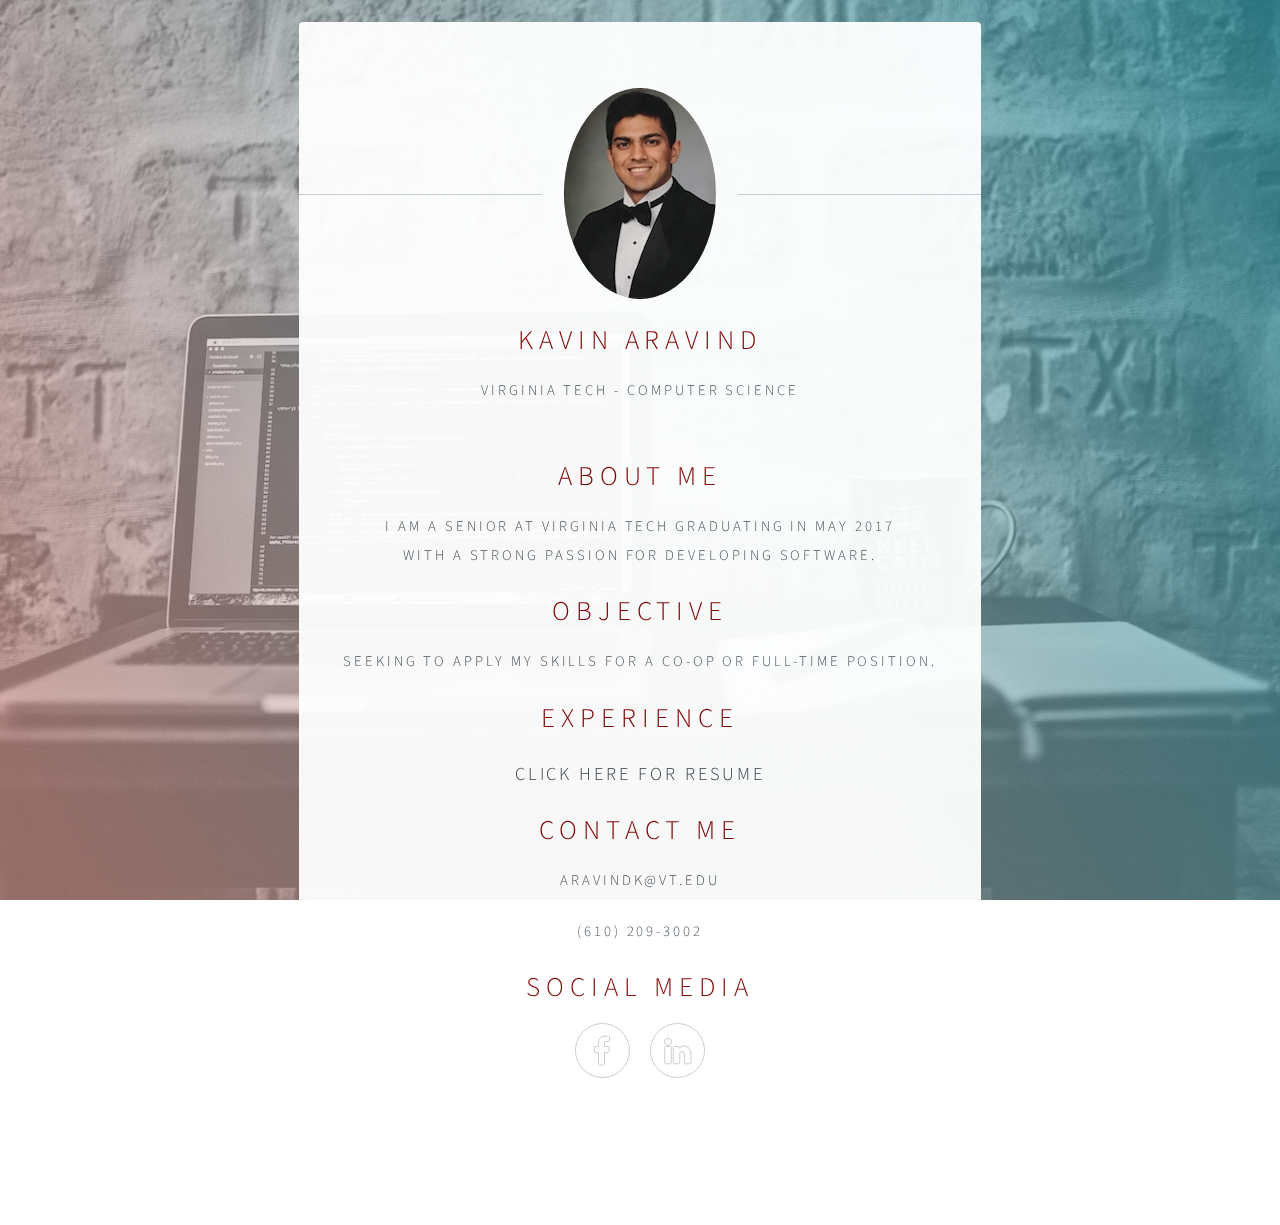
<file: test.html>
<!DOCTYPE HTML>

<html>
	<head>
		<title>Kavin Aravind</title>
		<meta charset="utf-8" />
		<meta name="viewport" content="width=device-width, initial-scale=1" />
		<!--[if lte IE 8]><script src="assets/js/html5shiv.js"></script><![endif]-->
		<link rel="stylesheet" href="assets/css/main.css" />
		<!--[if lte IE 9]><link rel="stylesheet" href="assets/css/ie9.css" /><![endif]-->
		<!--[if lte IE 8]><link rel="stylesheet" href="assets/css/ie8.css" /><![endif]-->
		<noscript><link rel="stylesheet" href="assets/css/noscript.css" /></noscript>
	</head>

	<body class="is-loading">

		<!-- Wrapper -->

			<div id="wrapper">

				<!-- Main -->

					<section id="main">

						<header>
							<span class="avatar"><img src="images/avatar.jpg" alt="" /></span>
							<h1 style="color:maroon;">Kavin Aravind</h1>
							<p>Virginia Tech  - Computer Science</p>
						</header>

						<div id = "body">
							
							<br>
							<h1 style="color:maroon;">About Me</h1>
							<p>
								I am a Senior at Virginia Tech graduating in May 2017 <br>
								with a strong passion for developing software.
							</p>

							<h1 style="color:maroon;">Objective</h1>
							<p>
								Seeking to apply my skills for a co-op or full-time position.
							</p>

							<h1 style="color:maroon;">Experience</h1>

							<p><a href="files/FinalResume_aravindk.pdf"><h2>Click here for resume</h2></a></p>

							<h1 style="color:maroon;">Contact Me</h1>
							<p>aravindk@vt.edu</p>
							<p>(610) 209-3002</p>

						</div>

						<footer>
							<h1 style="color:maroon;">Social Media</h1>
							<ul class="icons">
								<li><a href="https://www.facebook.com/kavin.aravind" class="fa-facebook">Facebook</a></li>
								<li><a href="https://www.linkedin.com/in/kavinaravind" class="fa-linkedin">LinkedIn</a></li>
							</ul>
						</footer>

					</section>

				<!-- Footer -->
					<footer id="footer">
						<ul class="copyright">
							<li>&copy; Kavin Aravind</li><li>Design: <a href="http://html5up.net">HTML5 UP</a></li>
						</ul>
					</footer>

			</div>

		<!-- Scripts -->
			<!--[if lte IE 8]><script src="assets/js/respond.min.js"></script><![endif]-->
			<script>
				if ('addEventListener' in window) {
					window.addEventListener('load', function() { document.body.className = document.body.className.replace(/\bis-loading\b/, ''); });
					document.body.className += (navigator.userAgent.match(/(MSIE|rv:11\.0)/) ? ' is-ie' : '');
				}
			</script>

	</body>
</html>
</file>
<file: assets/css/ie9.css>
/*
	Identity by HTML5 UP
	html5up.net | @ajlkn
	Free for personal and commercial use under the CCA 3.0 license (html5up.net/license)
*/

/* Basic */

	body {
		background-image: url("../../images/bg.jpg");
		background-repeat: no-repeat;
		background-size: cover;
		background-position: bottom center;
		background-attachment: fixed;
	}

		body:after {
			display: none;
		}

/* List */

	ul.icons li a:before {
		color: #c8cccf;
	}

	ul.icons li a:hover:before {
		color: #ff7496;
	}

/* Wrapper */

	#wrapper {
		text-align: center;
	}

/* Main */

	#main {
		display: inline-block;
	}
</file>
<file: assets/css/ie8.css>
/*
	Identity by HTML5 UP
	html5up.net | @ajlkn
	Free for personal and commercial use under the CCA 3.0 license (html5up.net/license)
*/

/* List */

	ul.icons li a {
		-ms-behavior: url("assets/js/PIE.htc");
	}

		ul.icons li a:before {
			text-align: center;
			font-size: 26px;
		}

/* Main */

	#main {
		-ms-behavior: url("assets/js/PIE.htc");
	}

		#main .avatar img {
			-ms-behavior: url("assets/js/PIE.htc");
		}

/* Footer */

	#footer {
		color: #fff;
	}

		#footer .copyright li {
			border-left: solid 1px #fff;
		}
</file>
<file: assets/css/noscript.css>
/*
	Identity by HTML5 UP
	html5up.net | @ajlkn
	Free for personal and commercial use under the CCA 3.0 license (html5up.net/license)
*/

/* Basic */

	body:after {
		display: none;
	}

/* Main */

	#main {
		-moz-transform: none !important;
		-webkit-transform: none !important;
		-ms-transform: none !important;
		transform: none !important;
		opacity: 1 !important;
	}
</file>
<file: assets/css/main.css>
@charset "UTF-8";
@import url(font-awesome.min.css);
@import url("https://fonts.googleapis.com/css?family=Source+Sans+Pro:300");

/*
	Identity by HTML5 UP
	html5up.net | @ajlkn
	Free for personal and commercial use under the CCA 3.0 license (html5up.net/license)
*/

/* Reset */

	html, body, div, span, applet, object, iframe, h1, h2, h3, h4, h5, h6, p, blockquote, pre, a, abbr, acronym, address, big, cite, code, del, dfn, em, img, ins, kbd, q, s, samp, small, strike, strong, sub, sup, tt, var, b, u, i, center, dl, dt, dd, ol, ul, li, fieldset, form, label, legend, table, caption, tbody, tfoot, thead, tr, th, td, article, aside, canvas, details, embed, figure, figcaption, footer, header, hgroup, menu, nav, output, ruby, section, summary, time, mark, audio, video {
		margin: 0;
		padding: 0;
		border: 0;
		font-size: 100%;
		font: inherit;
		vertical-align: baseline;
	}

	article, aside, details, figcaption, figure, footer, header, hgroup, menu, nav, section {
		display: block;
	}

	body {
		line-height: 1;
	}

	ol, ul {
		list-style: none;
	}

	blockquote, q {
		quotes: none;
	}

	blockquote:before, blockquote:after, q:before, q:after {
		content: '';
		content: none;
	}

	table {
		border-collapse: collapse;
		border-spacing: 0;
	}

	body {
		-webkit-text-size-adjust: none;
	}

/* Box Model */

	*, *:before, *:after {
		-moz-box-sizing: border-box;
		-webkit-box-sizing: border-box;
		box-sizing: border-box;
	}

/* Basic */

	@media screen and (max-width: 480px) {

		html, body {
			min-width: 320px;
		}

	}

	body.is-loading *, body.is-loading *:before, body.is-loading *:after {
		-moz-animation: none !important;
		-webkit-animation: none !important;
		-ms-animation: none !important;
		animation: none !important;
		-moz-transition: none !important;
		-webkit-transition: none !important;
		-ms-transition: none !important;
		transition: none !important;
	}

	html {
		height: 100%;
	}

	body {
		height: 100%;
		background-color: #ffffff;
		background-image: url("images/overlay.png"), -moz-linear-gradient(60deg, rgba(255, 165, 150, 0.5) 5%, rgba(0, 228, 255, 0.35)), url("../../images/bg.jpg");
		background-image: url("images/overlay.png"), -webkit-linear-gradient(60deg, rgba(255, 165, 150, 0.5) 5%, rgba(0, 228, 255, 0.35)), url("../../images/bg.jpg");
		background-image: url("images/overlay.png"), -ms-linear-gradient(60deg, rgba(255, 165, 150, 0.5) 5%, rgba(0, 228, 255, 0.35)), url("../../images/bg.jpg");
		background-image: url("images/overlay.png"), linear-gradient(60deg, rgba(255, 165, 150, 0.5) 5%, rgba(0, 228, 255, 0.35)), url("../../images/bg.jpg");
		background-repeat: repeat,			no-repeat,			no-repeat;
		background-size: 100px 100px, cover,				cover;
		background-position: top left,		center center,		bottom center;
		background-attachment: fixed,			fixed,				fixed;
	}

		body:after {
			content: '';
			display: block;
			position: fixed;
			top: 0;
			left: 0;
			width: 100%;
			height: inherit;
			opacity: 0;
			z-index: 1;
			background-color: #ffffff;
			background-image: url("images/overlay.png"), -moz-linear-gradient(60deg, rgba(255, 165, 150, 0.5) 5%, rgba(0, 228, 255, 0.35));
			background-image: url("images/overlay.png"), -webkit-linear-gradient(60deg, rgba(255, 165, 150, 0.5) 5%, rgba(0, 228, 255, 0.35));
			background-image: url("images/overlay.png"), -ms-linear-gradient(60deg, rgba(255, 165, 150, 0.5) 5%, rgba(0, 228, 255, 0.35));
			background-image: url("images/overlay.png"), linear-gradient(60deg, rgba(255, 165, 150, 0.5) 5%, rgba(0, 228, 255, 0.35));
			background-repeat: repeat,			no-repeat;
			background-size: 100px 100px, cover;
			background-position: top left,		center center;
			-moz-transition: opacity 1.75s ease-out;
			-webkit-transition: opacity 1.75s ease-out;
			-ms-transition: opacity 1.75s ease-out;
			transition: opacity 1.75s ease-out;
		}

		body.is-loading:after {
			opacity: 1;
		}

/* Type */

	body, input, select, textarea {
		color: #414f57;
		font-family: "Source Sans Pro", Helvetica, sans-serif;
		font-size: 14pt;
		font-weight: 300;
		line-height: 2;
		letter-spacing: 0.2em;
		text-transform: uppercase;
	}

		@media screen and (max-width: 1680px) {

			body, input, select, textarea {
				font-size: 11pt;
			}

		}

		@media screen and (max-width: 480px) {

			body, input, select, textarea {
				font-size: 10pt;
				line-height: 1.75;
			}

		}

	a {
		-moz-transition: color 0.2s ease, border-color 0.2s ease;
		-webkit-transition: color 0.2s ease, border-color 0.2s ease;
		-ms-transition: color 0.2s ease, border-color 0.2s ease;
		transition: color 0.2s ease, border-color 0.2s ease;
		color: inherit;
		text-decoration: none;
	}

		a:before {
			-moz-transition: color 0.2s ease, text-shadow 0.2s ease;
			-webkit-transition: color 0.2s ease, text-shadow 0.2s ease;
			-ms-transition: color 0.2s ease, text-shadow 0.2s ease;
			transition: color 0.2s ease, text-shadow 0.2s ease;
		}

		a:hover {
			color: #ff7496;
		}

	strong, b {
		color: #313f47;
	}

	em, i {
		font-style: italic;
	}

	p {
		margin: 0 0 1.5em 0;
	}

	h1, h2, h3, h4, h5, h6 {
		color: #313f47;
		line-height: 1.5;
		margin: 0 0 0.75em 0;
	}

		h1 a, h2 a, h3 a, h4 a, h5 a, h6 a {
			color: inherit;
			text-decoration: none;
		}

	h1 {
		font-size: 1.85em;
		letter-spacing: 0.22em;
		margin: 0 0 0.525em 0;
	}

	h2 {
		font-size: 1.25em;
	}

	h3 {
		font-size: 1em;
	}

	h4 {
		font-size: 1em;
	}

	h5 {
		font-size: 1em;
	}

	h6 {
		font-size: 1em;
	}

	@media screen and (max-width: 480px) {

		h1 {
			font-size: 1.65em;
		}

	}

	sub {
		font-size: 0.8em;
		position: relative;
		top: 0.5em;
	}

	sup {
		font-size: 0.8em;
		position: relative;
		top: -0.5em;
	}

	hr {
		border: 0;
		border-bottom: solid 1px #c8cccf;
		margin: 3em 0;
	}

/* Form */

	form {
		margin: 0 0 1.5em 0;
	}

		form > .field {
			margin: 0 0 1.5em 0;
		}

			form > .field > :last-child {
				margin-bottom: 0;
			}

	label {
		color: #313f47;
		display: block;
		font-size: 0.9em;
		margin: 0 0 0.75em 0;
	}

	input[type="text"],
	input[type="password"],
	input[type="email"],
	input[type="tel"],
	select,
	textarea {
		-moz-appearance: none;
		-webkit-appearance: none;
		-ms-appearance: none;
		appearance: none;
		border-radius: 4px;
		border: solid 1px #c8cccf;
		color: inherit;
		display: block;
		outline: 0;
		padding: 0 1em;
		text-decoration: none;
		width: 100%;
	}

		input[type="text"]:invalid,
		input[type="password"]:invalid,
		input[type="email"]:invalid,
		input[type="tel"]:invalid,
		select:invalid,
		textarea:invalid {
			box-shadow: none;
		}

		input[type="text"]:focus,
		input[type="password"]:focus,
		input[type="email"]:focus,
		input[type="tel"]:focus,
		select:focus,
		textarea:focus {
			border-color: #ff7496;
		}

	.select-wrapper {
		text-decoration: none;
		display: block;
		position: relative;
	}

		.select-wrapper:before {
			content: "";
			-moz-osx-font-smoothing: grayscale;
			-webkit-font-smoothing: antialiased;
			font-family: FontAwesome;
			font-style: normal;
			font-weight: normal;
			text-transform: none !important;
		}

		.select-wrapper:before {
			color: #c8cccf;
			display: block;
			height: 2.75em;
			line-height: 2.75em;
			pointer-events: none;
			position: absolute;
			right: 0;
			text-align: center;
			top: 0;
			width: 2.75em;
		}

		.select-wrapper select::-ms-expand {
			display: none;
		}

	input[type="text"],
	input[type="password"],
	input[type="email"],
	select {
		height: 2.75em;
	}

	textarea {
		padding: 0.75em 1em;
	}

	input[type="checkbox"],
	input[type="radio"] {
		-moz-appearance: none;
		-webkit-appearance: none;
		-ms-appearance: none;
		appearance: none;
		display: block;
		float: left;
		margin-right: -2em;
		opacity: 0;
		width: 1em;
		z-index: -1;
	}

		input[type="checkbox"] + label,
		input[type="radio"] + label {
			text-decoration: none;
			color: #414f57;
			cursor: pointer;
			display: inline-block;
			font-size: 1em;
			font-weight: 300;
			padding-left: 2.4em;
			padding-right: 0.75em;
			position: relative;
		}

			input[type="checkbox"] + label:before,
			input[type="radio"] + label:before {
				-moz-osx-font-smoothing: grayscale;
				-webkit-font-smoothing: antialiased;
				font-family: FontAwesome;
				font-style: normal;
				font-weight: normal;
				text-transform: none !important;
			}

			input[type="checkbox"] + label:before,
			input[type="radio"] + label:before {
				border-radius: 4px;
				border: solid 1px #c8cccf;
				content: '';
				display: inline-block;
				height: 1.65em;
				left: 0;
				line-height: 1.58125em;
				position: absolute;
				text-align: center;
				top: 0.15em;
				width: 1.65em;
			}

		input[type="checkbox"]:checked + label:before,
		input[type="radio"]:checked + label:before {
			color: #ff7496;
			content: '\f00c';
		}

		input[type="checkbox"]:focus + label:before,
		input[type="radio"]:focus + label:before {
			border-color: #ff7496;
		}

	input[type="checkbox"] + label:before {
		border-radius: 4px;
	}

	input[type="radio"] + label:before {
		border-radius: 100%;
	}

	::-webkit-input-placeholder {
		color: #616f77 !important;
		opacity: 1.0;
	}

	:-moz-placeholder {
		color: #616f77 !important;
		opacity: 1.0;
	}

	::-moz-placeholder {
		color: #616f77 !important;
		opacity: 1.0;
	}

	:-ms-input-placeholder {
		color: #616f77 !important;
		opacity: 1.0;
	}

	.formerize-placeholder {
		color: #616f77 !important;
		opacity: 1.0;
	}

/* Icon */

	.icon {
		text-decoration: none;
		position: relative;
		border-bottom: none;
	}

		.icon:before {
			-moz-osx-font-smoothing: grayscale;
			-webkit-font-smoothing: antialiased;
			font-family: FontAwesome;
			font-style: normal;
			font-weight: normal;
			text-transform: none !important;
		}

		.icon > .label {
			display: none;
		}

/* List */

	ol {
		list-style: decimal;
		margin: 0 0 1.5em 0;
		padding-left: 1.25em;
	}

		ol li {
			padding-left: 0.25em;
		}

	ul {
		list-style: disc;
		margin: 0 0 1.5em 0;
		padding-left: 1em;
	}

		ul li {
			padding-left: 0.5em;
		}

		ul.alt {
			list-style: none;
			padding-left: 0;
		}

			ul.alt li {
				border-top: solid 1px #c8cccf;
				padding: 0.5em 0;
			}

				ul.alt li:first-child {
					border-top: 0;
					padding-top: 0;
				}

		ul.icons {
			cursor: default;
			list-style: none;
			padding-left: 0;
			margin-top: -0.675em;
		}

			ul.icons li {
				display: inline-block;
				padding: 0.675em 0.5em;
			}

				ul.icons li a {
					text-decoration: none;
					position: relative;
					display: block;
					width: 3.75em;
					height: 3.75em;
					border-radius: 100%;
					border: solid 1px #c8cccf;
					line-height: 3.75em;
					overflow: hidden;
					text-align: center;
					text-indent: 3.75em;
					white-space: nowrap;
				}

					ul.icons li a:before {
						-moz-osx-font-smoothing: grayscale;
						-webkit-font-smoothing: antialiased;
						font-family: FontAwesome;
						font-style: normal;
						font-weight: normal;
						text-transform: none !important;
					}

					ul.icons li a:before {
						color: #ffffff;
						text-shadow: 1.25px 0px 0px #c8cccf, -1.25px 0px 0px #c8cccf, 0px 1.25px 0px #c8cccf, 0px -1.25px 0px #c8cccf;
					}

					ul.icons li a:hover:before {
						text-shadow: 1.25px 0px 0px #ff7496, -1.25px 0px 0px #ff7496, 0px 1.25px 0px #ff7496, 0px -1.25px 0px #ff7496;
					}

					ul.icons li a:before {
						position: absolute;
						top: 0;
						left: 0;
						width: inherit;
						height: inherit;
						font-size: 1.85rem;
						line-height: inherit;
						text-align: center;
						text-indent: 0;
					}

					ul.icons li a:hover {
						border-color: #ff7496;
					}

			@media screen and (max-width: 480px) {

				ul.icons li a:before {
					font-size: 1.5rem;
				}

			}

		ul.actions {
			cursor: default;
			list-style: none;
			padding-left: 0;
		}

			ul.actions li {
				display: inline-block;
				padding: 0 0.75em 0 0;
				vertical-align: middle;
			}

				ul.actions li:last-child {
					padding-right: 0;
				}

	dl {
		margin: 0 0 1.5em 0;
	}

		dl dt {
			display: block;
			margin: 0 0 0.75em 0;
		}

		dl dd {
			margin-left: 1.5em;
		}

/* Button */

	input[type="submit"],
	input[type="reset"],
	input[type="button"],
	button,
	.button {
		-moz-appearance: none;
		-webkit-appearance: none;
		-ms-appearance: none;
		appearance: none;
		-moz-transition: background-color 0.2s ease-in-out, border-color 0.2s ease-in-out, color 0.2s ease-in-out;
		-webkit-transition: background-color 0.2s ease-in-out, border-color 0.2s ease-in-out, color 0.2s ease-in-out;
		-ms-transition: background-color 0.2s ease-in-out, border-color 0.2s ease-in-out, color 0.2s ease-in-out;
		transition: background-color 0.2s ease-in-out, border-color 0.2s ease-in-out, color 0.2s ease-in-out;
		display: inline-block;
		height: 2.75em;
		line-height: 2.75em;
		padding: 0 1.5em;
		background-color: transparent;
		border-radius: 4px;
		border: solid 1px #c8cccf;
		color: #414f57 !important;
		cursor: pointer;
		text-align: center;
		text-decoration: none;
		white-space: nowrap;
	}

		input[type="submit"]:hover,
		input[type="reset"]:hover,
		input[type="button"]:hover,
		button:hover,
		.button:hover {
			border-color: #ff7496;
			color: #ff7496 !important;
		}

		input[type="submit"].icon,
		input[type="reset"].icon,
		input[type="button"].icon,
		button.icon,
		.button.icon {
			padding-left: 1.35em;
		}

			input[type="submit"].icon:before,
			input[type="reset"].icon:before,
			input[type="button"].icon:before,
			button.icon:before,
			.button.icon:before {
				margin-right: 0.5em;
			}

		input[type="submit"].fit,
		input[type="reset"].fit,
		input[type="button"].fit,
		button.fit,
		.button.fit {
			display: block;
			width: 100%;
			margin: 0 0 0.75em 0;
		}

		input[type="submit"].small,
		input[type="reset"].small,
		input[type="button"].small,
		button.small,
		.button.small {
			font-size: 0.8em;
		}

		input[type="submit"].big,
		input[type="reset"].big,
		input[type="button"].big,
		button.big,
		.button.big {
			font-size: 1.35em;
		}

		input[type="submit"].disabled, input[type="submit"]:disabled,
		input[type="reset"].disabled,
		input[type="reset"]:disabled,
		input[type="button"].disabled,
		input[type="button"]:disabled,
		button.disabled,
		button:disabled,
		.button.disabled,
		.button:disabled {
			-moz-pointer-events: none;
			-webkit-pointer-events: none;
			-ms-pointer-events: none;
			pointer-events: none;
			opacity: 0.5;
		}

/* Main */

	#main {
		position: relative;
		max-width: 100%;
		min-width: 27em;
		padding: 4.5em 3em 3em 3em ;
		background: #ffffff;
		border-radius: 4px;
		cursor: default;
		opacity: 0.95;
		text-align: center;
		-moz-transform-origin: 50% 50%;
		-webkit-transform-origin: 50% 50%;
		-ms-transform-origin: 50% 50%;
		transform-origin: 50% 50%;
		-moz-transform: rotateX(0deg);
		-webkit-transform: rotateX(0deg);
		-ms-transform: rotateX(0deg);
		transform: rotateX(0deg);
		-moz-transition: opacity 1s ease, -moz-transform 1s ease;
		-webkit-transition: opacity 1s ease, -webkit-transform 1s ease;
		-ms-transition: opacity 1s ease, -ms-transform 1s ease;
		transition: opacity 1s ease, transform 1s ease;
	}

		#main .avatar {
			position: relative;
			display: block;
			margin-bottom: 1.5em;
		}

			#main .avatar img {
				display: block;
				margin: 0 auto;
				border-radius: 100%;
				box-shadow: 0 0 0 1.5em #ffffff;
			}

			#main .avatar:before {
				content: '';
				display: block;
				position: absolute;
				top: 50%;
				left: -3em;
				width: calc(100% + 6em);
				height: 1px;
				z-index: -1;
				background: #c8cccf;
			}

		@media screen and (max-width: 480px) {

			#main {
				min-width: 0;
				width: 100%;
				padding: 4em 2em 2.5em 2em ;
			}

				#main .avatar:before {
					left: -2em;
					width: calc(100% + 4em);
				}

		}

		body.is-loading #main {
			opacity: 0;
			-moz-transform: rotateX(15deg);
			-webkit-transform: rotateX(15deg);
			-ms-transform: rotateX(15deg);
			transform: rotateX(15deg);
		}

/* Footer */

	#footer {
		-moz-align-self: -moz-flex-end;
		-webkit-align-self: -webkit-flex-end;
		-ms-align-self: -ms-flex-end;
		align-self: flex-end;
		width: 100%;
		padding: 1.5em 0 0 0;
		color: rgba(255, 255, 255, 0.75);
		cursor: default;
		text-align: center;
	}

		#footer .copyright {
			margin: 0;
			padding: 0;
			font-size: 0.9em;
			list-style: none;
		}

			#footer .copyright li {
				display: inline-block;
				margin: 0 0 0 0.45em;
				padding: 0 0 0 0.85em;
				border-left: solid 1px rgba(255, 255, 255, 0.5);
				line-height: 1;
			}

				#footer .copyright li:first-child {
					border-left: 0;
				}

/* Wrapper */

	#wrapper {
		display: -moz-flex;
		display: -webkit-flex;
		display: -ms-flex;
		display: flex;
		-moz-align-items: center;
		-webkit-align-items: center;
		-ms-align-items: center;
		align-items: center;
		-moz-justify-content: space-between;
		-webkit-justify-content: space-between;
		-ms-justify-content: space-between;
		justify-content: space-between;
		-moz-flex-direction: column;
		-webkit-flex-direction: column;
		-ms-flex-direction: column;
		flex-direction: column;
		-moz-perspective: 1000px;
		-webkit-perspective: 1000px;
		-ms-perspective: 1000px;
		perspective: 1000px;
		position: relative;
		min-height: 100%;
		padding: 1.5em;
		z-index: 2;
	}

		#wrapper > * {
			z-index: 1;
		}

		#wrapper:before {
			content: '';
			display: block;
		}

		@media screen and (max-width: 360px) {

			#wrapper {
				padding: 0.75em;
			}

		}

		body.is-ie #wrapper {
			height: 100%;
		}
</file>
